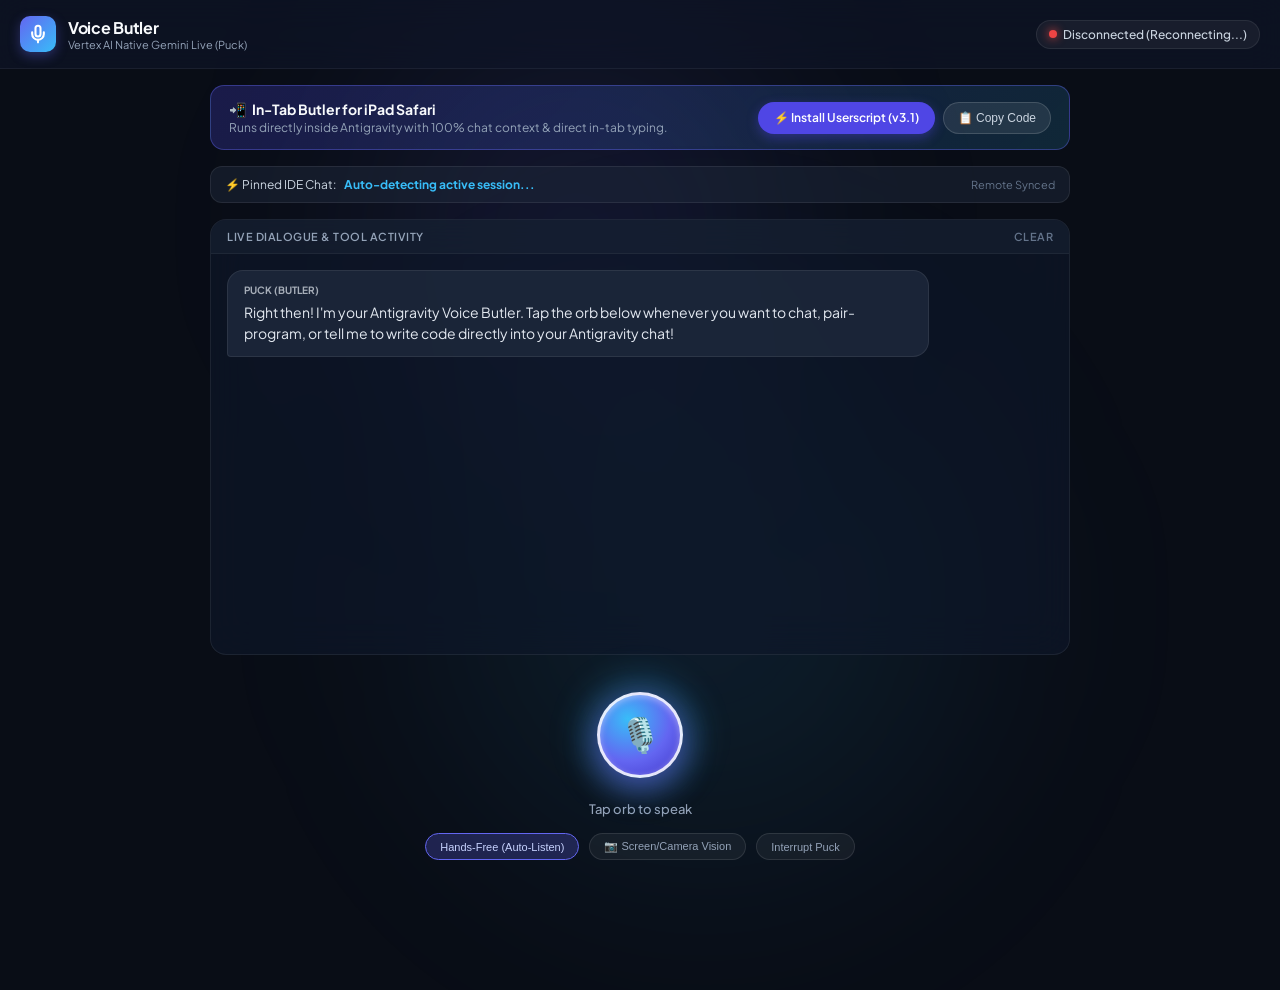
<file: voice-server/frontend/index.html>
<!DOCTYPE html>
<html lang="en">
<head>
  <meta charset="UTF-8" />
  <meta name="viewport" content="width=device-width, initial-scale=1.0, maximum-scale=1.0, user-scalable=no, viewport-fit=cover" />
  <meta name="apple-mobile-web-app-capable" content="yes" />
  <meta name="apple-mobile-web-app-status-bar-style" content="black-translucent" />
  <meta name="apple-mobile-web-app-title" content="Voice Butler" />
  <meta name="theme-color" content="#090d16" />
  <title>Antigravity Voice Butler</title>
  <link rel="preconnect" href="https://fonts.googleapis.com">
  <link rel="preconnect" href="https://fonts.gstatic.com" crossorigin>
  <link href="https://fonts.googleapis.com/css2?family=Plus+Jakarta+Sans:wght@400;500;600;700&family=JetBrains+Mono:wght@400;500&display=swap" rel="stylesheet">
  <style>
    * {
      box-sizing: border-box;
      margin: 0;
      padding: 0;
      -webkit-tap-highlight-color: transparent;
    }
    body {
      background: #090d16;
      color: #f8fafc;
      font-family: 'Plus Jakarta Sans', -apple-system, BlinkMacSystemFont, sans-serif;
      min-height: 100vh;
      min-height: 100dvh;
      display: flex;
      flex-direction: column;
      overflow: hidden;
      position: relative;
    }
    /* Ambient glow backgrounds */
    .ambient-glow-1 {
      position: absolute;
      top: -10%;
      left: 20%;
      width: 50vw;
      height: 50vw;
      background: radial-gradient(circle, rgba(99, 102, 241, 0.15) 0%, transparent 70%);
      filter: blur(80px);
      pointer-events: none;
      z-index: 0;
    }
    .ambient-glow-2 {
      position: absolute;
      bottom: -10%;
      right: 15%;
      width: 60vw;
      height: 60vw;
      background: radial-gradient(circle, rgba(56, 189, 248, 0.12) 0%, transparent 70%);
      filter: blur(90px);
      pointer-events: none;
      z-index: 0;
    }
    /* Top Header */
    header {
      position: relative;
      z-index: 10;
      padding: 16px 20px;
      padding-top: max(16px, env(safe-area-inset-top));
      display: flex;
      align-items: center;
      justify-content: space-between;
      border-bottom: 1px solid rgba(255, 255, 255, 0.06);
      background: rgba(15, 23, 42, 0.6);
      backdrop-filter: blur(16px);
      -webkit-backdrop-filter: blur(16px);
    }
    .logo-area {
      display: flex;
      align-items: center;
      gap: 12px;
    }
    .logo-icon {
      width: 36px;
      height: 36px;
      border-radius: 10px;
      background: linear-gradient(135deg, #6366f1, #38bdf8);
      display: flex;
      align-items: center;
      justify-content: center;
      box-shadow: 0 4px 12px rgba(99, 102, 241, 0.35);
    }
    .logo-icon svg {
      width: 20px;
      height: 20px;
      color: white;
    }
    .logo-text h1 {
      font-size: 16px;
      font-weight: 700;
      letter-spacing: -0.3px;
    }
    .logo-text span {
      font-size: 11px;
      color: #94a3b8;
      display: flex;
      align-items: center;
      gap: 5px;
    }
    .status-pill {
      display: inline-flex;
      align-items: center;
      gap: 6px;
      padding: 6px 12px;
      border-radius: 20px;
      background: rgba(255, 255, 255, 0.05);
      border: 1px solid rgba(255, 255, 255, 0.08);
      font-size: 12px;
      font-weight: 500;
      color: #cbd5e1;
    }
    .status-dot {
      width: 8px;
      height: 8px;
      border-radius: 50%;
      background: #f59e0b;
      box-shadow: 0 0 8px #f59e0b;
    }
    .status-dot.live {
      background: #10b981;
      box-shadow: 0 0 10px #10b981;
    }
    .status-dot.error {
      background: #ef4444;
      box-shadow: 0 0 10px #ef4444;
    }
    /* Main Content Layout */
    main {
      position: relative;
      z-index: 10;
      flex: 1;
      display: flex;
      flex-direction: column;
      overflow: hidden;
      padding: 16px 20px;
      gap: 16px;
      max-width: 900px;
      margin: 0 auto;
      width: 100%;
    }
    /* Sync Info Banner */
    .sync-banner {
      background: rgba(30, 41, 59, 0.5);
      border: 1px solid rgba(255, 255, 255, 0.08);
      border-radius: 12px;
      padding: 10px 14px;
      display: flex;
      align-items: center;
      justify-content: space-between;
      font-size: 12px;
      color: #cbd5e1;
    }
    .sync-title {
      display: flex;
      align-items: center;
      gap: 8px;
      overflow: hidden;
      text-overflow: ellipsis;
      white-space: nowrap;
    }
    .sync-title strong {
      color: #38bdf8;
    }
    /* Feed Section */
    .feed-container {
      flex: 1;
      background: rgba(15, 23, 42, 0.65);
      border: 1px solid rgba(255, 255, 255, 0.07);
      border-radius: 16px;
      backdrop-filter: blur(20px);
      -webkit-backdrop-filter: blur(20px);
      display: flex;
      flex-direction: column;
      overflow: hidden;
    }
    .feed-header {
      padding: 10px 16px;
      background: rgba(30, 41, 59, 0.4);
      border-bottom: 1px solid rgba(255, 255, 255, 0.05);
      display: flex;
      justify-content: space-between;
      align-items: center;
      font-size: 11px;
      font-weight: 600;
      text-transform: uppercase;
      letter-spacing: 0.5px;
      color: #94a3b8;
    }
    .feed-messages {
      flex: 1;
      padding: 16px;
      overflow-y: auto;
      display: flex;
      flex-direction: column;
      gap: 12px;
      scroll-behavior: smooth;
    }
    .msg-bubble {
      max-width: 85%;
      padding: 12px 16px;
      border-radius: 16px;
      font-size: 14px;
      line-height: 1.5;
      animation: fadeIn 0.2s ease-out;
    }
    @keyframes fadeIn {
      from { opacity: 0; transform: translateY(6px); }
      to { opacity: 1; transform: translateY(0); }
    }
    .msg-bubble.user {
      align-self: flex-end;
      background: linear-gradient(135deg, #4f46e5, #4338ca);
      color: #ffffff;
      border-bottom-right-radius: 4px;
      box-shadow: 0 4px 15px rgba(79, 70, 229, 0.25);
    }
    .msg-bubble.puck {
      align-self: flex-start;
      background: rgba(30, 41, 59, 0.85);
      color: #e2e8f0;
      border: 1px solid rgba(255, 255, 255, 0.08);
      border-bottom-left-radius: 4px;
    }
    .msg-bubble.tool {
      align-self: center;
      background: rgba(245, 158, 11, 0.12);
      border: 1px solid rgba(245, 158, 11, 0.3);
      color: #fbbf24;
      font-size: 12px;
      border-radius: 10px;
      padding: 6px 14px;
      font-family: 'JetBrains Mono', monospace;
    }
    .msg-author {
      font-size: 10px;
      font-weight: 700;
      text-transform: uppercase;
      margin-bottom: 4px;
      opacity: 0.7;
    }
    /* Orb Interaction Area */
    .interaction-zone {
      position: relative;
      display: flex;
      flex-direction: column;
      align-items: center;
      justify-content: center;
      padding: 14px 0 24px 0;
      padding-bottom: max(24px, env(safe-area-inset-bottom));
      gap: 16px;
    }
    /* Central Glowing Orb */
    .orb-wrapper {
      position: relative;
      width: 100px;
      height: 100px;
      display: flex;
      align-items: center;
      justify-content: center;
      cursor: pointer;
      touch-action: manipulation;
    }
    .orb-aura {
      position: absolute;
      top: -16px;
      left: -16px;
      right: -16px;
      bottom: -16px;
      border-radius: 50%;
      background: radial-gradient(circle, rgba(99, 102, 241, 0.45) 0%, rgba(56, 189, 248, 0.25) 50%, transparent 75%);
      filter: blur(14px);
      transform: scale(1);
      transition: transform 0.12s ease-out, opacity 0.2s ease;
      pointer-events: none;
      animation: pulse 3s infinite ease-in-out;
    }
    @keyframes pulse {
      0%, 100% { transform: scale(1); opacity: 0.7; }
      50% { transform: scale(1.12); opacity: 1; }
    }
    .orb-btn {
      position: relative;
      width: 86px;
      height: 86px;
      border-radius: 50%;
      background: radial-gradient(circle at 35% 30%, #38bdf8 0%, #6366f1 55%, #4338ca 100%);
      border: 3px solid rgba(255, 255, 255, 0.85);
      box-shadow: 0 10px 30px rgba(99, 102, 241, 0.5), inset 0 2px 6px rgba(255, 255, 255, 0.4);
      display: flex;
      align-items: center;
      justify-content: center;
      font-size: 34px;
      cursor: pointer;
      outline: none;
      transition: transform 0.18s cubic-bezier(0.16, 1, 0.3, 1), box-shadow 0.2s ease;
    }
    .orb-btn:active {
      transform: scale(0.92);
    }
    .orb-btn.recording {
      background: radial-gradient(circle at 35% 30%, #f87171 0%, #dc2626 55%, #991b1b 100%);
      box-shadow: 0 0 35px rgba(220, 38, 38, 0.8), inset 0 2px 6px rgba(255, 255, 255, 0.4);
      border-color: #fca5a5;
    }
    .orb-hint {
      font-size: 13px;
      font-weight: 500;
      color: #94a3b8;
    }
    .action-chips {
      display: flex;
      gap: 10px;
    }
    .chip {
      background: rgba(255, 255, 255, 0.05);
      border: 1px solid rgba(255, 255, 255, 0.1);
      border-radius: 20px;
      padding: 6px 14px;
      font-size: 11px;
      color: #94a3b8;
      cursor: pointer;
      transition: all 0.2s ease;
    }
    .chip:active, .chip.active {
      background: rgba(99, 102, 241, 0.25);
      border-color: #6366f1;
      color: #c7d2fe;
    }
  </style>
</head>
<body>
  <div class="ambient-glow-1"></div>
  <div class="ambient-glow-2"></div>

  <header>
    <div class="logo-area">
      <div class="logo-icon">
        <svg viewBox="0 0 24 24" fill="none" stroke="currentColor" stroke-width="2.5" stroke-linecap="round" stroke-linejoin="round">
          <path d="M12 2a3 3 0 0 0-3 3v7a3 3 0 0 0 6 0V5a3 3 0 0 0-3-3z"></path>
          <path d="M19 10v2a7 7 0 0 1-14 0v-2"></path>
          <line x1="12" y1="19" x2="12" y2="22"></line>
        </svg>
      </div>
      <div class="logo-text">
        <h1>Voice Butler</h1>
        <span>Vertex AI Native Gemini Live (Puck)</span>
      </div>
    </div>
    <div class="status-pill" id="statusPill">
      <div class="status-dot" id="statusDot"></div>
      <span id="statusText">Connecting...</span>
    </div>
  </header>

  <main>
    <div style="background: linear-gradient(135deg, rgba(79, 70, 229, 0.25), rgba(56, 189, 248, 0.15)); border: 1px solid rgba(99, 102, 241, 0.4); border-radius: 14px; padding: 14px 18px; display: flex; align-items: center; justify-content: space-between; gap: 12px; flex-wrap: wrap;">
      <div>
        <div style="font-size: 14px; font-weight: 700; color: #f8fafc; display: flex; align-items: center; gap: 6px;">
          <span>📲</span>
          <span>In-Tab Butler for iPad Safari</span>
        </div>
        <div style="font-size: 12px; color: #94a3b8; margin-top: 2px;">
          Runs directly inside Antigravity with 100% chat context & direct in-tab typing.
        </div>
      </div>
      <div style="display: flex; gap: 8px;">
        <a href="/butler.user.js?v=3.1" style="background: #4f46e5; color: #fff; text-decoration: none; padding: 8px 16px; border-radius: 20px; font-size: 12px; font-weight: 600; box-shadow: 0 4px 12px rgba(79, 70, 229, 0.4); display: inline-flex; align-items: center; gap: 5px;">
          <span>⚡ Install Userscript (v3.1)</span>
        </a>
        <button id="copyScriptBtn" style="background: rgba(255,255,255,0.08); border: 1px solid rgba(255,255,255,0.15); color: #cbd5e1; padding: 8px 14px; border-radius: 20px; font-size: 12px; cursor: pointer;">
          📋 Copy Code
        </button>
      </div>
    </div>

    <div class="sync-banner" id="syncBanner">
      <div class="sync-title">
        <span>⚡ Pinned IDE Chat:</span>
        <strong id="activeChatTitle">Auto-detecting active session...</strong>
      </div>
      <span style="color:#64748b; font-size:11px;">Remote Synced</span>
    </div>

    <div class="feed-container">
      <div class="feed-header">
        <span>Live Dialogue & Tool Activity</span>
        <span id="clearFeedBtn" style="cursor:pointer; color:#64748b;">Clear</span>
      </div>
      <div class="feed-messages" id="feedMessages">
        <div class="msg-bubble puck">
          <div class="msg-author">Puck (Butler)</div>
          Right then! I'm your Antigravity Voice Butler. Tap the orb below whenever you want to chat, pair-program, or tell me to write code directly into your Antigravity chat!
        </div>
      </div>
    </div>

    <div class="interaction-zone">
      <div class="orb-wrapper" id="orbWrapper">
        <div class="orb-aura" id="orbAura"></div>
        <button class="orb-btn" id="orbBtn" title="Tap to talk / mute">
          🎙️
        </button>
      </div>
      <div class="orb-hint" id="orbHint">Tap the orb to start speaking</div>
      <div class="action-chips">
        <button class="chip active" id="vadChip">Hands-Free (Auto-Listen)</button>
        <button class="chip" id="cameraChip">📷 Screen/Camera Vision</button>
        <button class="chip" id="interruptChip">Interrupt Puck</button>
      </div>
    </div>
  </main>

  <script>
    (() => {
      // Audio State
      let ws = null;
      let audioCtx = null;
      let micStream = null;
      let spNode = null;
      let isRecording = false;
      let scheduledSources = [];
      let nextStartTime = 0;
      let handsFree = true;
      let isConnected = false;

      // DOM Elements
      const orbBtn = document.getElementById("orbBtn");
      const orbAura = document.getElementById("orbAura");
      const orbHint = document.getElementById("orbHint");
      const statusDot = document.getElementById("statusDot");
      const statusText = document.getElementById("statusText");
      const feedMessages = document.getElementById("feedMessages");
      const activeChatTitle = document.getElementById("activeChatTitle");
      const clearFeedBtn = document.getElementById("clearFeedBtn");
      const vadChip = document.getElementById("vadChip");
      const interruptChip = document.getElementById("interruptChip");
      const copyScriptBtn = document.getElementById("copyScriptBtn");

      if (copyScriptBtn) {
        copyScriptBtn.onclick = async () => {
          try {
            const res = await fetch("/butler.user.js");
            const code = await res.text();
            await navigator.clipboard.writeText(code);
            copyScriptBtn.textContent = "✅ Copied!";
            setTimeout(() => { copyScriptBtn.textContent = "📋 Copy Code"; }, 2000);
          } catch (_) {
            window.location.href = "/butler.user.js";
          }
        };
      }

      vadChip.onclick = () => {
        handsFree = !handsFree;
        vadChip.classList.toggle("active", handsFree);
      };

      interruptChip.onclick = () => {
        stopAudioPlayback();
        if (ws && ws.readyState === 1) {
          ws.send(JSON.stringify({ text: "[user clicked interrupt]" }));
        }
      };

      clearFeedBtn.onclick = () => {
        feedMessages.innerHTML = "";
      };

      function addMessage(author, text, type = "puck") {
        const bubble = document.createElement("div");
        bubble.className = "msg-bubble " + type;
        if (type !== "tool") {
          const auth = document.createElement("div");
          auth.className = "msg-author";
          auth.textContent = author;
          bubble.appendChild(auth);
        }
        const span = document.createElement("span");
        span.textContent = text;
        bubble.appendChild(span);
        feedMessages.appendChild(bubble);
        feedMessages.scrollTop = feedMessages.scrollHeight;
      }

      // Audio Processing
      function downsample(b, sR, oR) {
        if (sR === oR) return b;
        const r = sR / oR, nL = Math.round(b.length / r), res = new Float32Array(nL);
        let oRes = 0, oBuf = 0;
        while (oRes < res.length) {
          const nOB = Math.round((oRes + 1) * r);
          let acc = 0, cnt = 0;
          for (let i = oBuf; i < nOB && i < b.length; i++) { acc += b[i]; cnt++; }
          res[oRes] = cnt ? acc / cnt : 0; oRes++; oBuf = nOB;
        }
        return res;
      }

      function toInt16(f32) {
        const buf = new Int16Array(f32.length);
        for (let i = 0; i < f32.length; i++) {
          buf[i] = Math.min(1, Math.max(-1, f32[i])) * 0x7fff;
        }
        return buf.buffer;
      }

      function stopAudioPlayback() {
        for (let i = 0; i < scheduledSources.length; i++) {
          try { scheduledSources[i].stop(); } catch (_) {}
        }
        scheduledSources = [];
        if (audioCtx) nextStartTime = audioCtx.currentTime;
      }

      function play24kPcm(buf) {
        if (!audioCtx) return;
        if (audioCtx.state === "suspended") audioCtx.resume();
        const pcm = new Int16Array(buf);
        const flt = new Float32Array(pcm.length);
        for (let i = 0; i < pcm.length; i++) flt[i] = pcm[i] / 32768.0;
        const ab = audioCtx.createBuffer(1, flt.length, 24000);
        ab.getChannelData(0).set(flt);
        const src = audioCtx.createBufferSource();
        src.buffer = ab; src.connect(audioCtx.destination);
        const now = audioCtx.currentTime;
        nextStartTime = Math.max(now, nextStartTime);
        src.start(nextStartTime);
        nextStartTime += ab.duration;
        scheduledSources.push(src);

        // Visual bounce
        orbAura.style.transform = "scale(1.25)";
        setTimeout(() => { orbAura.style.transform = "scale(1)"; }, 120);

        src.onended = () => {
          const idx = scheduledSources.indexOf(src);
          if (idx > -1) scheduledSources.splice(idx, 1);
        };
      }

      // WebSocket Connection
      function connectWs() {
        const proto = location.protocol === "https:" ? "wss:" : "ws:";
        const wsUrl = proto + "//" + location.host + "/ws";
        statusText.textContent = "Connecting...";
        statusDot.className = "status-dot";

        try {
          ws = new WebSocket(wsUrl);
          ws.binaryType = "arraybuffer";

          ws.onopen = () => {
            isConnected = true;
            statusDot.className = "status-dot live";
            statusText.textContent = "Butler Live Ready";
            orbHint.textContent = "Tap orb to speak with Puck";
          };

          ws.onmessage = async (e) => {
            if (typeof e.data === "string") {
              try {
                const m = JSON.parse(e.data);
                if (m.type === "active_conversation_updated") {
                  activeChatTitle.textContent = m.title || m.conversation_id || "Active Chat";
                } else if (m.type === "gemini") {
                  addMessage("Puck", m.text, "puck");
                } else if (m.type === "user") {
                  addMessage("You", m.text, "user");
                } else if (m.type === "tool_start") {
                  addMessage("Action", "⚡ " + m.name + " (" + (m.args?.prompt?.slice(0, 40) || "") + "...)", "tool");
                } else if (m.type === "interrupted") {
                  stopAudioPlayback();
                  addMessage("System", "Interrupted", "tool");
                } else if (m.type === "turn_complete") {
                  if (handsFree && !isRecording) {
                    setTimeout(() => {
                      if (!isRecording && scheduledSources.length === 0) startMic();
                    }, 400);
                  }
                }
              } catch (_) {}
            } else {
              let raw = e.data;
              if (raw instanceof Blob) raw = await raw.arrayBuffer();
              play24kPcm(raw);
            }
          };

          ws.onerror = () => {
            statusDot.className = "status-dot error";
            statusText.textContent = "Connection Error";
          };

          ws.onclose = () => {
            isConnected = false;
            statusDot.className = "status-dot error";
            statusText.textContent = "Disconnected (Reconnecting...)";
            stopMic();
            setTimeout(connectWs, 3000);
          };
        } catch (e) {
          statusText.textContent = "Init Error: " + e.message;
        }
      }

      // iOS Audio Unlock & Silent Loop for Background Playback
      function unlockAudio() {
        if (!audioCtx) {
          audioCtx = new (window.AudioContext || window.webkitAudioContext)({ sampleRate: 24000 });
        }
        if (audioCtx.state === "suspended") {
          audioCtx.resume();
        }
        // Silent oscillator keeps iOS WebKit audio thread active in background/Slide Over
        try {
          const osc = audioCtx.createOscillator();
          const gain = audioCtx.createGain();
          gain.gain.value = 0.001; // virtually inaudible
          osc.connect(gain);
          gain.connect(audioCtx.destination);
          osc.start();
        } catch (_) {}
      }

      async function startMic() {
        unlockAudio();
        if (!ws || ws.readyState !== 1) connectWs();

        try {
          micStream = await navigator.mediaDevices.getUserMedia({
            audio: { echoCancellation: true, noiseSuppression: true, autoGainControl: true }
          });
          const src = audioCtx.createMediaStreamSource(micStream);
          spNode = audioCtx.createScriptProcessor(4096, 1, 1);
          spNode.onaudioprocess = (e) => {
            if (!isRecording || !ws || ws.readyState !== 1) return;
            const inData = e.inputBuffer.getChannelData(0);
            const ds = downsample(inData, audioCtx.sampleRate, 16000);
            const pcm16 = toInt16(ds);
            ws.send(pcm16);

            // Audio reaction
            let sum = 0;
            for (let i = 0; i < inData.length; i += 16) sum += inData[i] * inData[i];
            const rms = Math.sqrt(sum / (inData.length / 16));
            const scale = 1 + Math.min(rms * 12, 0.6);
            orbAura.style.transform = `scale(${scale})`;
          };

          src.connect(spNode);
          const mute = audioCtx.createGain();
          mute.gain.value = 0;
          spNode.connect(mute);
          mute.connect(audioCtx.destination);

          isRecording = true;
          orbBtn.classList.add("recording");
          orbBtn.textContent = "🔴";
          orbHint.textContent = "Listening to you...";
        } catch (err) {
          addMessage("System", "Microphone error: " + err.message, "tool");
          stopMic();
        }
      }

      function stopMic() {
        isRecording = false;
        orbBtn.classList.remove("recording");
        orbBtn.textContent = "🎙️";
        orbHint.textContent = "Tap orb to speak";
        orbAura.style.transform = "scale(1)";
        if (micStream) {
          micStream.getTracks().forEach((t) => t.stop());
          micStream = null;
        }
        if (spNode) {
          try { spNode.disconnect(); } catch (_) {}
          spNode = null;
        }
      }

      let videoStream = null;
      let videoInterval = null;
      const cameraChip = document.getElementById("cameraChip");

      async function toggleVideoVision() {
        if (videoStream) {
          if (videoInterval) clearInterval(videoInterval);
          videoStream.getTracks().forEach(t => t.stop());
          videoStream = null;
          cameraChip.classList.remove("active");
          addMessage("System", "Vision feed paused", "tool");
          return;
        }

        try {
          if (navigator.mediaDevices.getDisplayMedia) {
            try {
              videoStream = await navigator.mediaDevices.getDisplayMedia({ video: true });
            } catch (e) {
              videoStream = await navigator.mediaDevices.getUserMedia({ video: { facingMode: "environment" } });
            }
          } else {
            videoStream = await navigator.mediaDevices.getUserMedia({ video: { facingMode: "environment" } });
          }

          cameraChip.classList.add("active");
          addMessage("System", "Vision feed active: streaming screen/camera to Puck", "tool");

          const videoEl = document.createElement("video");
          videoEl.muted = true;
          videoEl.playsInline = true;
          videoEl.srcObject = videoStream;
          videoEl.play();

          const canvas = document.createElement("canvas");
          const ctx = canvas.getContext("2d");

          videoInterval = setInterval(() => {
            if (!videoStream || !ws || ws.readyState !== 1) return;
            if (videoEl.videoWidth > 0 && videoEl.videoHeight > 0) {
              canvas.width = Math.min(videoEl.videoWidth, 960);
              canvas.height = Math.round(canvas.width * (videoEl.videoHeight / videoEl.videoWidth));
              ctx.drawImage(videoEl, 0, 0, canvas.width, canvas.height);
              const b64 = canvas.toDataURL("image/jpeg", 0.65).split(",")[1];
              if (b64) {
                ws.send(JSON.stringify({ type: "image", data: b64 }));
              }
            }
          }, 2000);
        } catch (err) {
          addMessage("System", "Vision feed error: " + err.message, "tool");
        }
      }
      if (cameraChip) cameraChip.onclick = toggleVideoVision;

      orbBtn.onclick = () => {
        if (isRecording) stopMic();
        else startMic();
      };

      // Connect immediately on page load
      connectWs();
    })();
  </script>
</body>
</html>
</file>
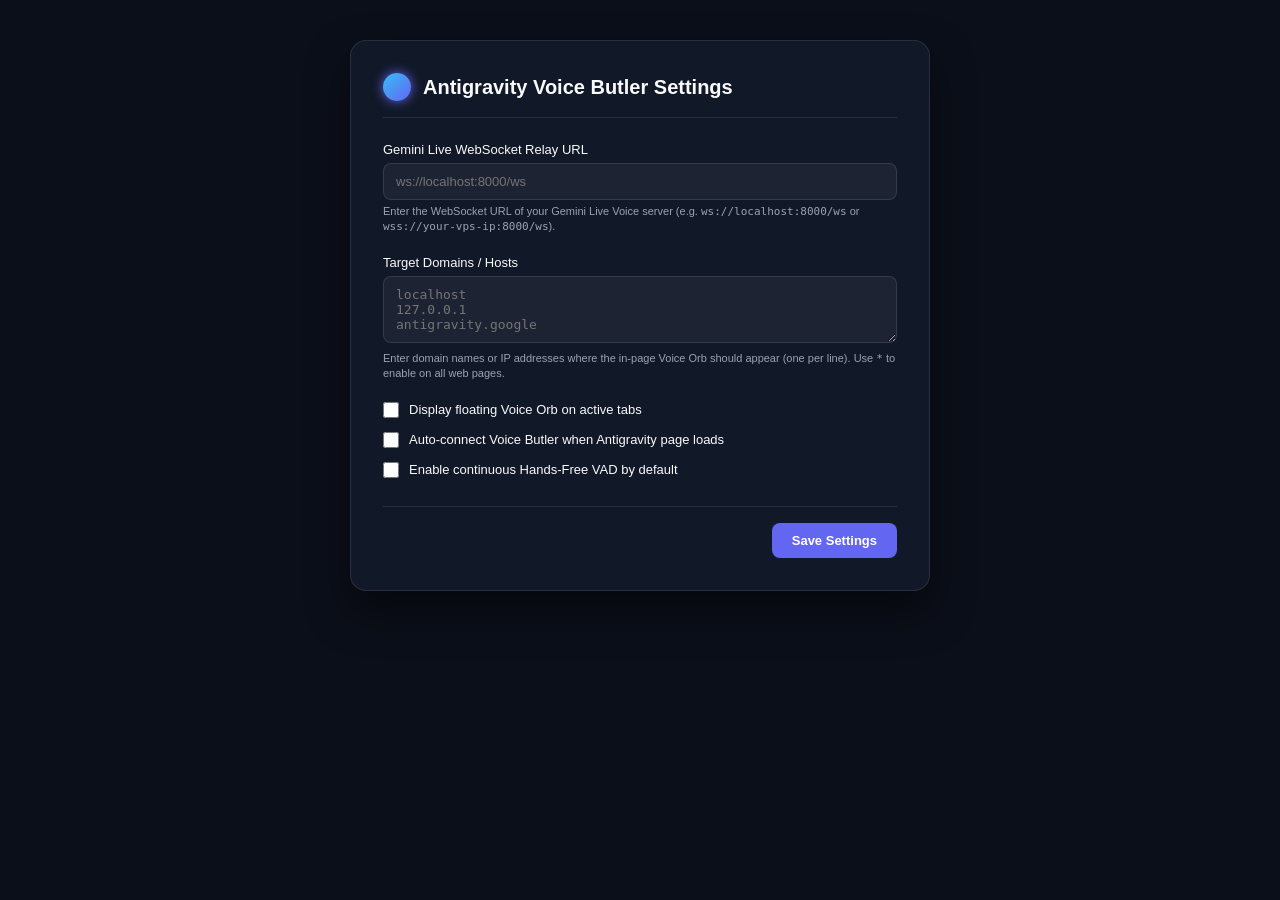
<file: voice-server/safari-extension/options.html>
<!DOCTYPE html>
<html lang="en">
<head>
  <meta charset="UTF-8">
  <meta name="viewport" content="width=device-width, initial-scale=1.0">
  <title>Voice Butler Settings</title>
  <style>
    :root {
      --bg: #0b0f19;
      --card: #111827;
      --border: rgba(255, 255, 255, 0.1);
      --text: #f9fafb;
      --muted: #9ca3af;
      --primary: #6366f1;
      --primary-hover: #4f46e5;
      --emerald: #10b981;
    }
    * { box-sizing: border-box; margin: 0; padding: 0; }
    body {
      font-family: -apple-system, BlinkMacSystemFont, "Segoe UI", Roboto, sans-serif;
      background-color: var(--bg);
      color: var(--text);
      display: flex;
      justify-content: center;
      padding: 40px 20px;
    }
    .settings-container {
      width: 100%;
      max-width: 580px;
      background: var(--card);
      border: 1px solid var(--border);
      border-radius: 16px;
      padding: 32px;
      box-shadow: 0 20px 40px rgba(0, 0, 0, 0.5);
    }
    .header {
      display: flex;
      align-items: center;
      gap: 12px;
      margin-bottom: 24px;
      padding-bottom: 16px;
      border-bottom: 1px solid var(--border);
    }
    .logo-orb {
      width: 28px;
      height: 28px;
      border-radius: 50%;
      background: linear-gradient(135deg, #38bdf8, #6366f1);
      box-shadow: 0 0 12px #6366f1;
    }
    h1 { font-size: 20px; font-weight: 600; }
    .form-group {
      margin-bottom: 20px;
    }
    label {
      display: block;
      font-size: 13px;
      font-weight: 500;
      color: var(--text);
      margin-bottom: 6px;
    }
    .help-text {
      font-size: 11px;
      color: var(--muted);
      margin-top: 4px;
      line-height: 1.4;
    }
    input[type="text"], textarea {
      width: 100%;
      background: rgba(255, 255, 255, 0.05);
      border: 1px solid var(--border);
      border-radius: 8px;
      padding: 10px 12px;
      color: white;
      font-size: 13px;
      outline: none;
      transition: border-color 0.2s;
    }
    input[type="text"]:focus, textarea:focus {
      border-color: var(--primary);
    }
    .checkbox-row {
      display: flex;
      align-items: center;
      gap: 10px;
      margin-bottom: 14px;
      cursor: pointer;
    }
    .checkbox-row input {
      accent-color: var(--primary);
      width: 16px;
      height: 16px;
    }
    .checkbox-label {
      font-size: 13px;
      color: var(--text);
    }
    .actions {
      display: flex;
      justify-content: flex-end;
      align-items: center;
      gap: 12px;
      margin-top: 28px;
      padding-top: 16px;
      border-top: 1px solid var(--border);
    }
    .btn {
      padding: 10px 20px;
      border-radius: 8px;
      font-size: 13px;
      font-weight: 600;
      cursor: pointer;
      border: none;
      transition: background 0.2s, transform 0.1s;
    }
    .btn:active { transform: scale(0.98); }
    .btn-primary {
      background: var(--primary);
      color: white;
    }
    .btn-primary:hover {
      background: var(--primary-hover);
    }
    .toast {
      color: var(--emerald);
      font-size: 13px;
      font-weight: 500;
      opacity: 0;
      transition: opacity 0.3s;
    }
    .toast.show { opacity: 1; }
  </style>
</head>
<body>
  <div class="settings-container">
    <div class="header">
      <div class="logo-orb"></div>
      <h1>Antigravity Voice Butler Settings</h1>
    </div>

    <form id="settingsForm">
      <div class="form-group">
        <label for="serverUrl">Gemini Live WebSocket Relay URL</label>
        <input type="text" id="serverUrl" placeholder="ws://localhost:8000/ws" required>
        <div class="help-text">
          Enter the WebSocket URL of your Gemini Live Voice server (e.g. <code>ws://localhost:8000/ws</code> or <code>wss://your-vps-ip:8000/ws</code>).
        </div>
      </div>

      <div class="form-group">
        <label for="whitelistedHosts">Target Domains / Hosts</label>
        <textarea id="whitelistedHosts" rows="3" placeholder="localhost&#10;127.0.0.1&#10;antigravity.google"></textarea>
        <div class="help-text">
          Enter domain names or IP addresses where the in-page Voice Orb should appear (one per line). Use <code>*</code> to enable on all web pages.
        </div>
      </div>

      <div class="form-group">
        <label class="checkbox-row">
          <input type="checkbox" id="orbVisible">
          <span class="checkbox-label">Display floating Voice Orb on active tabs</span>
        </label>

        <label class="checkbox-row">
          <input type="checkbox" id="autoConnect">
          <span class="checkbox-label">Auto-connect Voice Butler when Antigravity page loads</span>
        </label>

        <label class="checkbox-row">
          <input type="checkbox" id="handsFree">
          <span class="checkbox-label">Enable continuous Hands-Free VAD by default</span>
        </label>
      </div>

      <div class="actions">
        <span class="toast" id="toast">Settings saved!</span>
        <button type="submit" class="btn btn-primary" id="saveBtn">Save Settings</button>
      </div>
    </form>
  </div>

  <script src="options.js"></script>
</body>
</html>
</file>
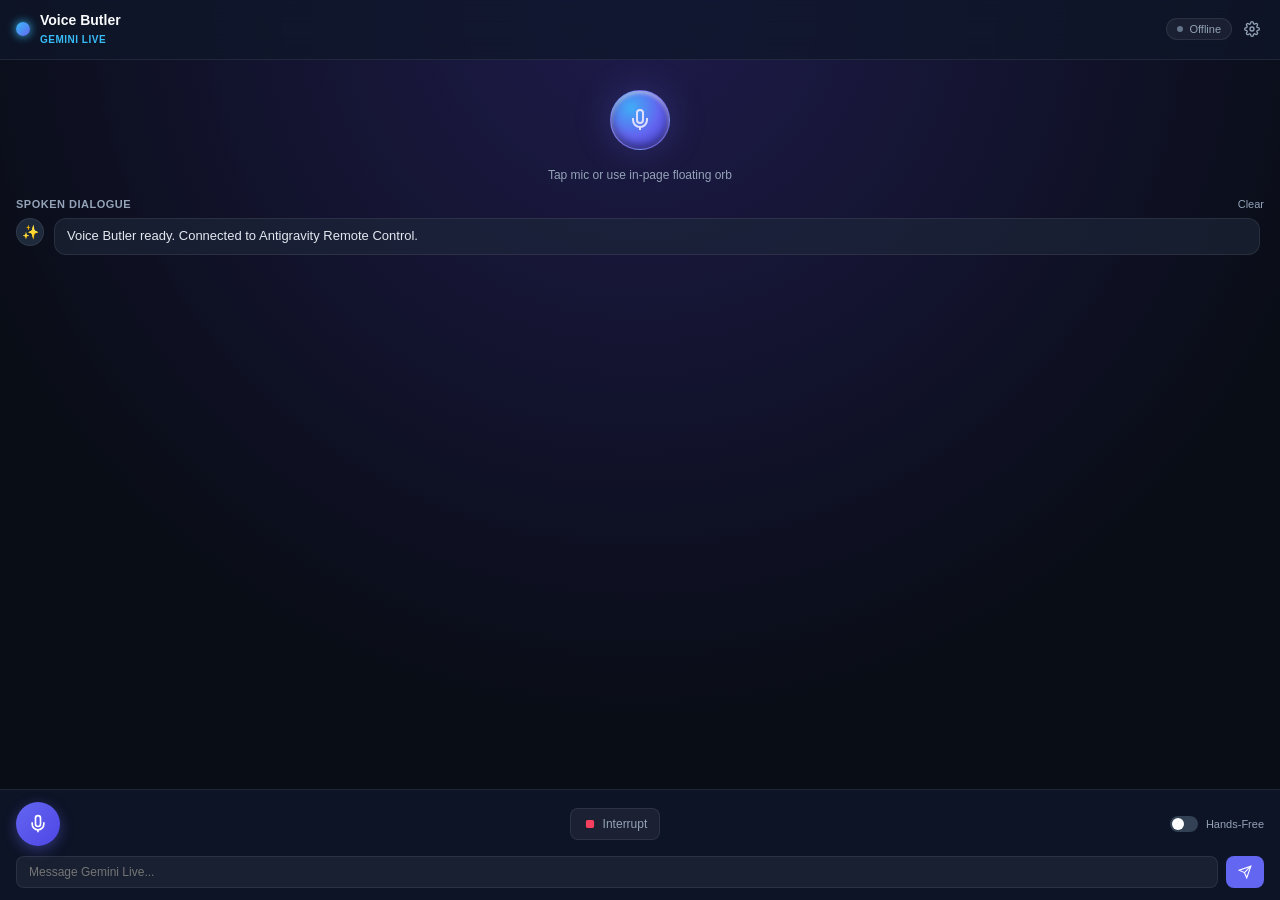
<file: voice-server/safari-extension/sidepanel.html>
<!DOCTYPE html>
<html lang="en">
<head>
  <meta charset="UTF-8">
  <meta name="viewport" content="width=device-width, initial-scale=1.0">
  <title>Voice Butler Companion</title>
  <link rel="stylesheet" href="sidepanel.css">
</head>
<body>
  <div class="sp-container">
    <!-- Header -->
    <header class="sp-header">
      <div class="sp-brand">
        <div class="sp-logo-orb"></div>
        <div class="sp-brand-text">
          <h1>Voice Butler</h1>
          <span class="sp-badge">Gemini Live</span>
        </div>
      </div>
      <div class="sp-header-actions">
        <div class="sp-status-pill" id="statusPill">
          <span class="sp-status-dot" id="statusDot"></span>
          <span class="sp-status-text" id="statusText">Offline</span>
        </div>
        <button class="sp-icon-btn" id="openSettingsBtn" title="Extension Settings">
          <svg width="16" height="16" viewBox="0 0 24 24" fill="none" stroke="currentColor" stroke-width="2">
            <circle cx="12" cy="12" r="3"/>
            <path d="M19.4 15a1.65 1.65 0 0 0 .33 1.82l.06.06a2 2 0 0 1 0 2.83 2 2 0 0 1-2.83 0l-.06-.06a1.65 1.65 0 0 0-1.82-.33 1.65 1.65 0 0 0-1 1.51V21a2 2 0 0 1-2 2 2 2 0 0 1-2-2v-.09A1.65 1.65 0 0 0 9 19.4a1.65 1.65 0 0 0-1.82.33l-.06.06a2 2 0 0 1-2.83 0 2 2 0 0 1 0-2.83l.06-.06a1.65 1.65 0 0 0 .33-1.82 1.65 1.65 0 0 0-1.51-1H3a2 2 0 0 1-2-2 2 2 0 0 1 2-2h.09A1.65 1.65 0 0 0 4.6 9a1.65 1.65 0 0 0-.33-1.82l-.06-.06a2 2 0 0 1 0-2.83 2 2 0 0 1 2.83 0l.06.06a1.65 1.65 0 0 0 1.82.33H9a1.65 1.65 0 0 0 1-1.51V3a2 2 0 0 1 2-2 2 2 0 0 1 2 2v.09a1.65 1.65 0 0 0 1 1.51 1.65 1.65 0 0 0 1.82-.33l.06-.06a2 2 0 0 1 2.83 0 2 2 0 0 1 0 2.83l-.06.06a1.65 1.65 0 0 0-.33 1.82V9a1.65 1.65 0 0 0 1.51 1H21a2 2 0 0 1 2 2 2 2 0 0 1-2 2h-.09a1.65 1.65 0 0 0-1.51 1z"/>
          </svg>
        </button>
      </div>
    </header>

    <!-- Stage / Audio Orb Banner -->
    <div class="sp-stage">
      <div class="sp-orb-display" id="spOrbDisplay">
        <div class="sp-orb-glow" id="spOrbGlow"></div>
        <div class="sp-orb-core">
          <svg viewBox="0 0 24 24" fill="none" stroke="currentColor" stroke-width="2">
            <path d="M12 2a3 3 0 0 0-3 3v7a3 3 0 0 0 6 0V5a3 3 0 0 0-3-3z"/>
            <path d="M19 10v2a7 7 0 0 1-14 0v-2"/>
            <line x1="12" y1="19" x2="12" y2="22"/>
          </svg>
        </div>
      </div>
      <div class="sp-prompt" id="spPrompt">Tap mic or use in-page floating orb</div>
    </div>

    <!-- Live Transcript Feed -->
    <section class="sp-transcript-section">
      <div class="sp-section-title">
        <span>Spoken Dialogue</span>
        <button class="sp-clear-btn" id="clearTranscriptBtn">Clear</button>
      </div>
      <div class="sp-feed" id="spFeed">
        <div class="sp-message sp-assistant welcome">
          <div class="sp-avatar">✨</div>
          <div class="sp-msg-content">
            <div class="sp-text">Voice Butler ready. Connected to Antigravity Remote Control.</div>
          </div>
        </div>
      </div>
    </section>

    <!-- Controls Dock -->
    <footer class="sp-dock">
      <div class="sp-actions">
        <button class="sp-mic-btn" id="spMicBtn" title="Tap to talk / Stop">
          <svg viewBox="0 0 24 24" fill="none" stroke="currentColor" stroke-width="2">
            <path d="M12 2a3 3 0 0 0-3 3v7a3 3 0 0 0 6 0V5a3 3 0 0 0-3-3z"/>
            <path d="M19 10v2a7 7 0 0 1-14 0v-2"/>
            <line x1="12" y1="19" x2="12" y2="22"/>
          </svg>
        </button>

        <button class="sp-control-btn sp-interrupt-btn" id="spInterruptBtn" title="Stop Speaking">
          <svg viewBox="0 0 24 24" fill="none" stroke="currentColor" stroke-width="2">
            <rect x="6" y="6" width="12" height="12" rx="2" fill="currentColor"/>
          </svg>
          <span>Interrupt</span>
        </button>

        <label class="sp-toggle-wrap" title="Automatic Hands-Free Voice Detection">
          <input type="checkbox" id="spHandsFreeCheck">
          <span class="sp-toggle-track"></span>
          <span class="sp-toggle-text">Hands-Free</span>
        </label>
      </div>

      <!-- Text input fallback -->
      <form class="sp-input-form" id="spTextForm">
        <input type="text" id="spTextInput" placeholder="Message Gemini Live..." autocomplete="off">
        <button type="submit" class="sp-send-btn">
          <svg viewBox="0 0 24 24" fill="none" stroke="currentColor" stroke-width="2">
            <line x1="22" y1="2" x2="11" y2="13"/>
            <polygon points="22 2 15 22 11 13 2 9 22 2"/>
          </svg>
        </button>
      </form>
    </footer>
  </div>

  <script type="module" src="sidepanel.js"></script>
</body>
</html>
</file>
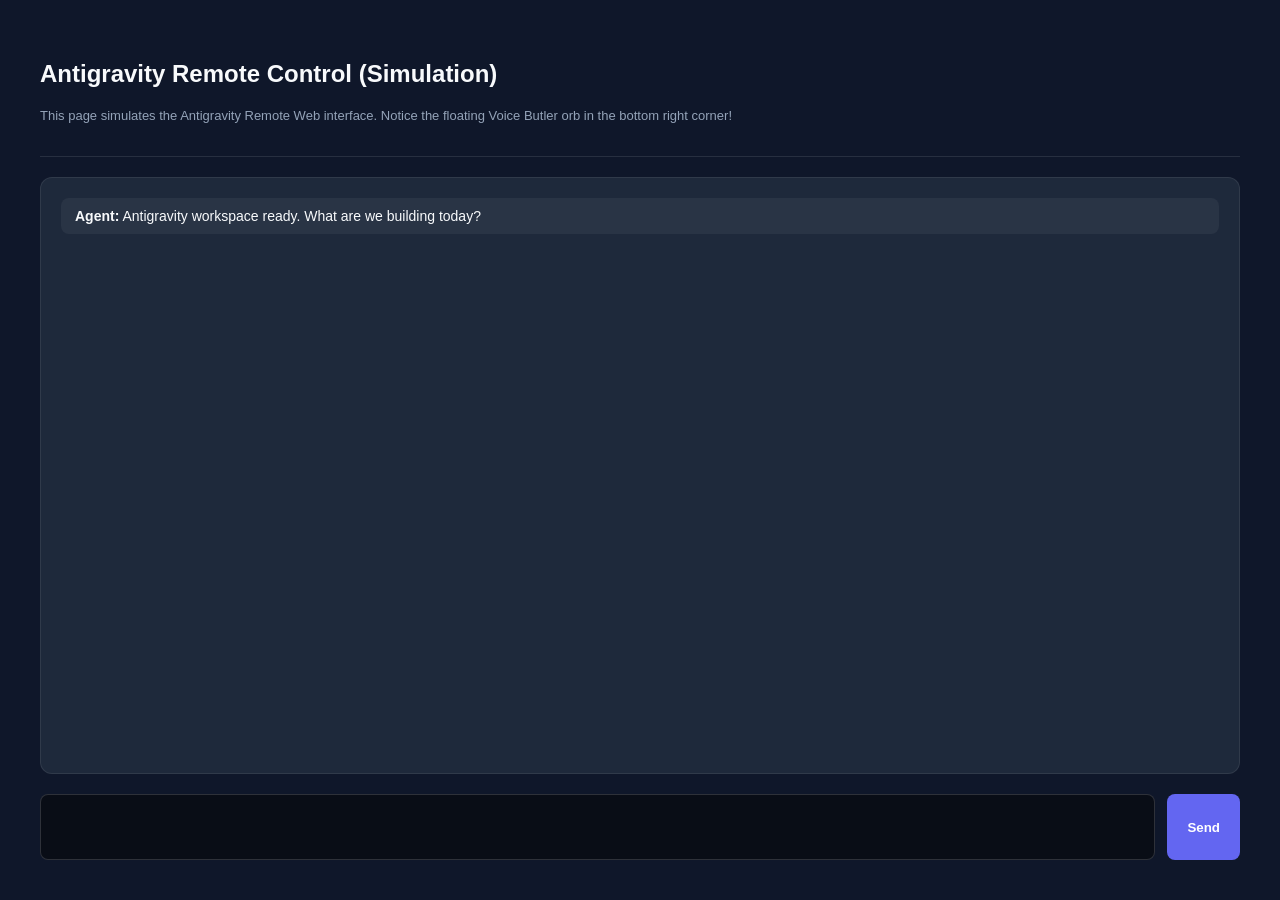
<file: voice-server/safari-extension/test.html>
<!DOCTYPE html>
<html lang="en">
<head>
  <meta charset="UTF-8">
  <meta name="viewport" content="width=device-width, initial-scale=1.0">
  <title>Antigravity Remote Control - Preview Test</title>
  <style>
    body {
      background: #0f172a;
      color: #f8fafc;
      font-family: -apple-system, BlinkMacSystemFont, "Segoe UI", Roboto, sans-serif;
      margin: 0;
      padding: 40px;
      display: flex;
      flex-direction: column;
      height: 100vh;
      box-sizing: border-box;
    }
    .header {
      border-bottom: 1px solid rgba(255, 255, 255, 0.1);
      padding-bottom: 20px;
      margin-bottom: 20px;
    }
    .chat-box {
      flex: 1;
      background: #1e293b;
      border-radius: 12px;
      padding: 20px;
      overflow-y: auto;
      margin-bottom: 20px;
      border: 1px solid rgba(255, 255, 255, 0.08);
    }
    .input-container {
      display: flex;
      gap: 12px;
    }
    .editable-input {
      flex: 1;
      min-height: 44px;
      background: #090d16;
      border: 1px solid rgba(255, 255, 255, 0.15);
      border-radius: 8px;
      padding: 10px 14px;
      color: white;
      font-size: 14px;
      outline: none;
    }
    .editable-input:focus {
      border-color: #6366f1;
    }
    .send-btn {
      background: #6366f1;
      border: none;
      color: white;
      border-radius: 8px;
      padding: 0 20px;
      font-weight: 600;
      cursor: pointer;
    }
    .msg {
      margin-bottom: 12px;
      padding: 10px 14px;
      border-radius: 8px;
      background: rgba(255, 255, 255, 0.05);
      font-size: 14px;
    }
  </style>
</head>
<body>
  <div class="header">
    <h2>Antigravity Remote Control (Simulation)</h2>
    <p style="color: #94a3b8; font-size: 13px; margin-top: 4px;">
      This page simulates the Antigravity Remote Web interface. Notice the floating Voice Butler orb in the bottom right corner!
    </p>
  </div>

  <div class="chat-box" id="chatBox">
    <div class="msg"><strong>Agent:</strong> Antigravity workspace ready. What are we building today?</div>
  </div>

  <div class="input-container">
    <div
      class="editable-input"
      contenteditable="true"
      aria-label="Message input"
      placeholder="Type a prompt for Antigravity or speak to the Voice Butler..."
    ></div>
    <button class="send-btn" aria-label="Send message" id="sendBtn">Send</button>
  </div>

  <script>
    const input = document.querySelector('[aria-label="Message input"]');
    const sendBtn = document.getElementById('sendBtn');
    const chatBox = document.getElementById('chatBox');

    sendBtn.onclick = () => {
      const text = input.innerText.trim();
      if (!text) return;
      const msg = document.createElement('div');
      msg.className = 'msg';
      msg.innerHTML = `<strong>Developer:</strong> ${text}`;
      chatBox.appendChild(msg);
      input.innerText = '';
      chatBox.scrollTop = chatBox.scrollHeight;
    };
  </script>
</body>
</html>
</file>
<file: voice-server/safari-extension/sidepanel.css>
:root {
  --bg-primary: #090d16;
  --bg-secondary: #0f172a;
  --bg-tertiary: #1e293b;
  --text-main: #f8fafc;
  --text-muted: #94a3b8;
  --accent: #6366f1;
  --accent-glow: rgba(99, 102, 241, 0.35);
  --cyan: #38bdf8;
  --emerald: #10b981;
  --amber: #f59e0b;
  --rose: #f43f5e;
  --border: rgba(255, 255, 255, 0.08);
}

* {
  box-sizing: border-box;
  margin: 0;
  padding: 0;
}

body {
  font-family: -apple-system, BlinkMacSystemFont, "Segoe UI", Roboto, sans-serif;
  background-color: var(--bg-primary);
  color: var(--text-main);
  height: 100vh;
  overflow: hidden;
}

.sp-container {
  display: flex;
  flex-direction: column;
  height: 100vh;
  background: radial-gradient(circle at top, #1e1b4b 0%, var(--bg-primary) 65%);
}

/* Header */
.sp-header {
  display: flex;
  justify-content: space-between;
  align-items: center;
  padding: 12px 16px;
  background: rgba(15, 23, 42, 0.75);
  backdrop-filter: blur(12px);
  border-bottom: 1px solid var(--border);
}

.sp-brand {
  display: flex;
  align-items: center;
  gap: 10px;
}

.sp-logo-orb {
  width: 14px;
  height: 14px;
  border-radius: 50%;
  background: linear-gradient(135deg, var(--cyan), var(--accent));
  box-shadow: 0 0 10px var(--cyan);
}

.sp-brand-text h1 {
  font-size: 14px;
  font-weight: 600;
  color: var(--text-main);
  line-height: 1.2;
}

.sp-badge {
  font-size: 10px;
  text-transform: uppercase;
  color: var(--cyan);
  font-weight: 700;
  letter-spacing: 0.5px;
}

.sp-header-actions {
  display: flex;
  align-items: center;
  gap: 8px;
}

.sp-status-pill {
  display: flex;
  align-items: center;
  gap: 6px;
  background: rgba(255, 255, 255, 0.05);
  border: 1px solid var(--border);
  border-radius: 9999px;
  padding: 4px 10px;
  font-size: 11px;
  color: var(--text-muted);
}

.sp-status-dot {
  width: 6px;
  height: 6px;
  border-radius: 50%;
  background: #64748b;
}

.sp-status-dot.connected {
  background: var(--emerald);
  box-shadow: 0 0 8px var(--emerald);
}

.sp-status-dot.listening {
  background: var(--cyan);
  box-shadow: 0 0 8px var(--cyan);
}

.sp-status-dot.thinking {
  background: var(--amber);
  box-shadow: 0 0 8px var(--amber);
}

.sp-status-dot.speaking {
  background: #818cf8;
  box-shadow: 0 0 8px #818cf8;
}

.sp-icon-btn {
  background: transparent;
  border: none;
  cursor: pointer;
  color: var(--text-muted);
  padding: 4px;
  border-radius: 6px;
  display: flex;
  align-items: center;
}

.sp-icon-btn:hover {
  color: var(--text-main);
  background: rgba(255, 255, 255, 0.08);
}

/* Stage / Orb Banner */
.sp-stage {
  display: flex;
  flex-direction: column;
  align-items: center;
  justify-content: center;
  padding: 24px 16px 16px;
  position: relative;
}

.sp-orb-display {
  position: relative;
  width: 72px;
  height: 72px;
  display: flex;
  align-items: center;
  justify-content: center;
}

.sp-orb-glow {
  position: absolute;
  top: -10px;
  left: -10px;
  right: -10px;
  bottom: -10px;
  border-radius: 50%;
  background: radial-gradient(circle, var(--accent-glow) 0%, transparent 70%);
  filter: blur(14px);
  transform: scale(1);
  transition: transform 0.2s ease;
}

.sp-orb-core {
  width: 60px;
  height: 60px;
  border-radius: 50%;
  background: radial-gradient(circle at 35% 30%, #38bdf8 0%, #6366f1 50%, #4338ca 90%);
  box-shadow: inset 0 -4px 10px rgba(0, 0, 0, 0.5), inset 0 2px 4px rgba(255, 255, 255, 0.7);
  display: flex;
  align-items: center;
  justify-content: center;
  color: #fff;
  border: 1px solid rgba(255, 255, 255, 0.2);
}

.sp-orb-core svg {
  width: 24px;
  height: 24px;
}

.sp-prompt {
  margin-top: 12px;
  font-size: 12px;
  color: var(--text-muted);
  text-align: center;
}

/* Transcript Section */
.sp-transcript-section {
  flex: 1;
  display: flex;
  flex-direction: column;
  min-height: 0;
  padding: 0 16px;
}

.sp-section-title {
  display: flex;
  justify-content: space-between;
  align-items: center;
  padding-bottom: 8px;
  font-size: 11px;
  text-transform: uppercase;
  letter-spacing: 0.5px;
  color: var(--text-muted);
  font-weight: 600;
}

.sp-clear-btn {
  background: transparent;
  border: none;
  color: var(--text-muted);
  cursor: pointer;
  font-size: 11px;
}

.sp-clear-btn:hover {
  color: var(--rose);
}

.sp-feed {
  flex: 1;
  overflow-y: auto;
  display: flex;
  flex-direction: column;
  gap: 12px;
  padding-right: 4px;
}

.sp-message {
  display: flex;
  gap: 10px;
  line-height: 1.45;
  font-size: 13px;
}

.sp-avatar {
  width: 28px;
  height: 28px;
  border-radius: 50%;
  background: var(--bg-tertiary);
  display: flex;
  align-items: center;
  justify-content: center;
  font-size: 14px;
  flex-shrink: 0;
  border: 1px solid var(--border);
}

.sp-user .sp-avatar {
  background: #312e81;
}

.sp-msg-content {
  flex: 1;
}

.sp-text {
  background: rgba(30, 41, 59, 0.6);
  padding: 8px 12px;
  border-radius: 12px;
  border: 1px solid var(--border);
  color: #e2e8f0;
  word-break: break-word;
}

.sp-user .sp-text {
  background: rgba(79, 70, 229, 0.2);
  border-color: rgba(99, 102, 241, 0.3);
}

.sp-tool-tag {
  font-size: 10px;
  color: var(--cyan);
  margin-top: 4px;
  font-family: monospace;
}

/* Controls Dock */
.sp-dock {
  padding: 12px 16px;
  background: rgba(15, 23, 42, 0.85);
  backdrop-filter: blur(16px);
  border-top: 1px solid var(--border);
  display: flex;
  flex-direction: column;
  gap: 10px;
}

.sp-actions {
  display: flex;
  align-items: center;
  justify-content: space-between;
  gap: 10px;
}

.sp-mic-btn {
  width: 44px;
  height: 44px;
  border-radius: 50%;
  background: linear-gradient(135deg, #6366f1, #4f46e5);
  border: none;
  cursor: pointer;
  color: white;
  display: flex;
  align-items: center;
  justify-content: center;
  box-shadow: 0 4px 14px rgba(99, 102, 241, 0.4);
  transition: transform 0.15s, box-shadow 0.15s;
}

.sp-mic-btn:hover {
  transform: scale(1.05);
}

.sp-mic-btn.active {
  background: linear-gradient(135deg, #10b981, #059669);
  box-shadow: 0 0 16px rgba(16, 185, 129, 0.6);
}

.sp-mic-btn svg {
  width: 20px;
  height: 20px;
}

.sp-control-btn {
  display: flex;
  align-items: center;
  gap: 6px;
  background: rgba(255, 255, 255, 0.06);
  border: 1px solid var(--border);
  color: var(--text-muted);
  border-radius: 8px;
  padding: 8px 12px;
  font-size: 12px;
  font-weight: 500;
  cursor: pointer;
}

.sp-control-btn:hover {
  background: rgba(255, 255, 255, 0.1);
  color: var(--text-main);
}

.sp-interrupt-btn svg {
  width: 14px;
  height: 14px;
  fill: var(--rose);
  color: var(--rose);
}

/* Hands-Free Toggle */
.sp-toggle-wrap {
  display: flex;
  align-items: center;
  gap: 8px;
  cursor: pointer;
  font-size: 11px;
  color: var(--text-muted);
}

.sp-toggle-wrap input {
  display: none;
}

.sp-toggle-track {
  width: 28px;
  height: 16px;
  background: #334155;
  border-radius: 9999px;
  position: relative;
  transition: background-color 0.2s;
}

.sp-toggle-track::after {
  content: "";
  position: absolute;
  top: 2px;
  left: 2px;
  width: 12px;
  height: 12px;
  border-radius: 50%;
  background: white;
  transition: transform 0.2s;
}

.sp-toggle-wrap input:checked + .sp-toggle-track {
  background: var(--cyan);
}

.sp-toggle-wrap input:checked + .sp-toggle-track::after {
  transform: translateX(12px);
}

/* Input Form */
.sp-input-form {
  display: flex;
  gap: 8px;
}

.sp-input-form input {
  flex: 1;
  background: rgba(255, 255, 255, 0.05);
  border: 1px solid var(--border);
  border-radius: 8px;
  padding: 8px 12px;
  color: white;
  font-size: 12px;
  outline: none;
}

.sp-input-form input:focus {
  border-color: var(--accent);
}

.sp-send-btn {
  background: var(--accent);
  border: none;
  border-radius: 8px;
  padding: 0 12px;
  color: white;
  cursor: pointer;
  display: flex;
  align-items: center;
}

.sp-send-btn svg {
  width: 14px;
  height: 14px;
}
</file>
